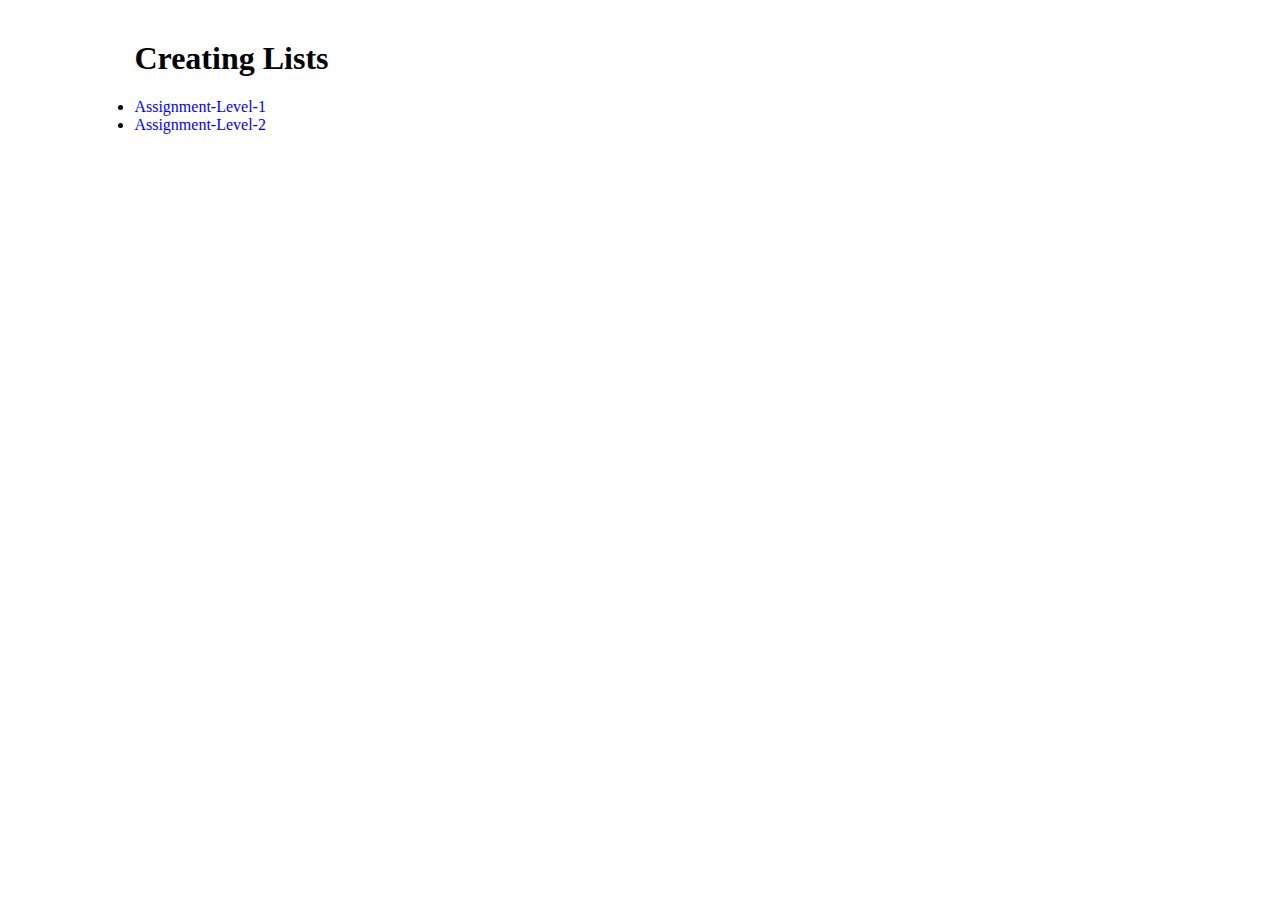
<file: index.html>
<!DOCTYPE html>
<html lang="en">

<head>
    <meta charset="UTF-8">
    <meta name="viewport" content="width=device-width, initial-scale=1.0">
    <title>Creating List</title>
    <style>
        main {
            width: 80%;
            margin: 40px auto;
        }

        a {
            text-decoration: none;
            color: blue;
            cursor: pointer;
        }
    </style>
</head>

<body>

    <!-- mains -->
    <main>
        <h1>Creating Lists</h1>
        <nav>
            <li>
                <a href="./Ex2-Assignment-Level-1/index.html">Assignment-Level-1</a>
            </li>
            <li>
                <a href="./Ex3-Assignment-Level-2/index.html">Assignment-Level-2</a>
            </li>
        </nav>
    </main>
</body>

</html>
</file>
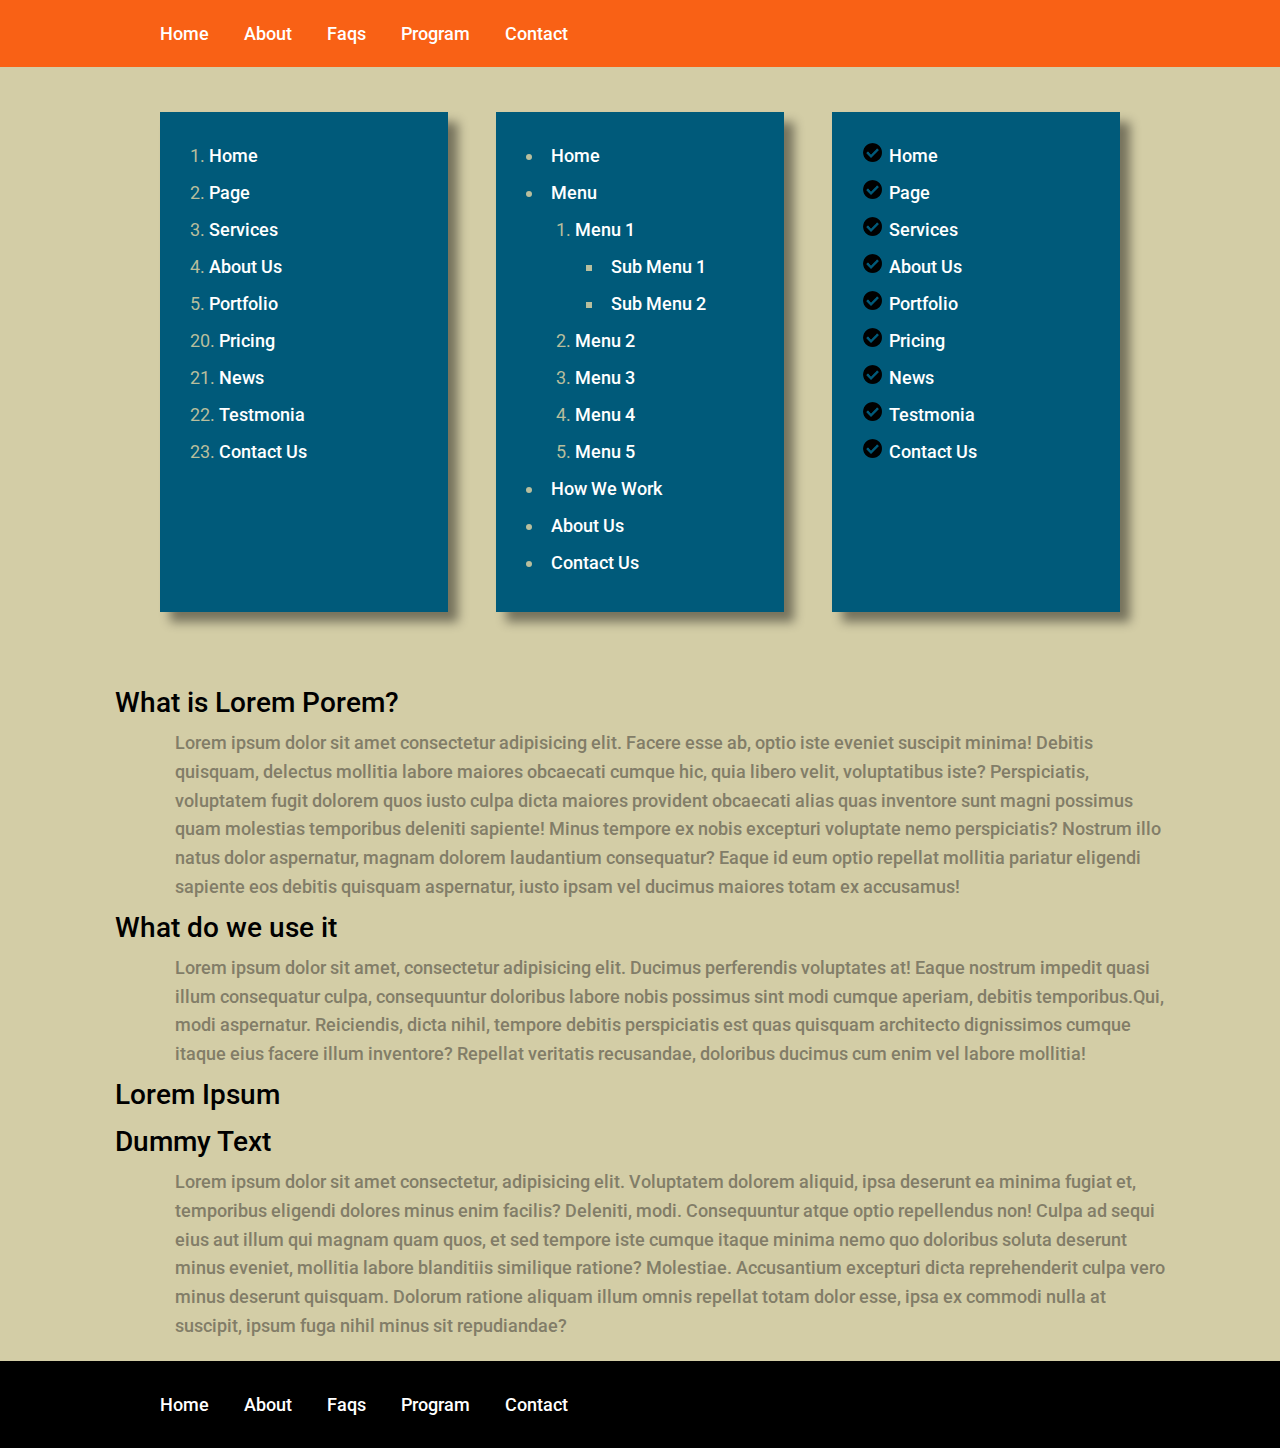
<file: Ex2-Assignment-Level-1/index.html>
<!DOCTYPE html>
<html lang="en">
<head>
    <meta charset="UTF-8">
    <meta name="viewport" content="width=device-width, initial-scale=1.0">
    <title>Assignment Level 1</title>
    <link rel="stylesheet" href="./assets/stylesheets/main.css">
</head>
<body>
    
    <header>
        <div class="container">
            <nav class="nav">
                <ul class="nav-items flex">
                    <li><a href="#">Home</a></li>
                    <li><a href="#">About</a></li>
                    <li><a href="#">Faqs</a></li>
                    <li><a href="#">Program</a></li>
                    <li><a href="#">Contact</a></li>
                </ul>
            </nav>
        </div>
    </header>
    
    <main>
        <div class="container">
            <section class="cards flex justify-space-between">
                <div class="card">
                    <ol class="order-list">
                        <li class="order-item"><a href="#">Home</a></li>
                        <li class="order-item"><a href="#">Page</a></li>
                        <li class="order-item"><a href="#">Services</a></li>
                        <li class="order-item"><a href="#">About Us</a></li>
                        <li class="order-item"><a href="#">Portfolio</a></li>
                        <li class="order-item" value="20"><a href="#">Pricing</a></li>
                        <li class="order-item"><a href="#">News</a></li>
                        <li class="order-item"><a href="#">Testmonia</a></li>
                        <li class="order-item"><a href="#">Contact Us</a></li>
                    </ol>
                </div>

                <div class="card">
                    <ul class="unorder-list">
                        <li class="unorder-item"><a href="#">Home</a></li>
                        <li class="unorder-item">
                            <a href="#">Menu</a>
                            <ol class="sub-order-list">
                                <li class="order-item">
                                    <a href="#">Menu 1</a>
                                    <ul class="sub-unorder-list">
                                        <li class="unorder-item square-marker"><a href="#">Sub Menu 1</a></li>
                                        <li class="unorder-item square-marker"><a href="#">Sub Menu 2</a></li>
                                    </ul>
                                </li>
                                <li class="order-item"><a href="#">Menu 2</a></li>
                                <li class="order-item"><a href="#">Menu 3</a></li>
                                <li class="order-item"><a href="#">Menu 4</a></li>
                                <li class="order-item"><a href="#">Menu 5</a></li>
                            </ol>
                        </li>
                        <li class="unorder-item"><a href="#">How We Work</a></li>
                        <li class="unorder-item"><a href="#">About Us</a></li>
                        <li class="unorder-item"><a href="#">Contact Us</a></li>
                    </ul>
                </div>

                <div class="card">
                    <ul class="unorder-list">
                        <li class="image-unorder-item"><a href="#">Home</a></li>
                        <li class="image-unorder-item"><a href="#">Page</a></li>
                        <li class="image-unorder-item"><a href="#">Services</a></li>
                        <li class="image-unorder-item"><a href="#">About Us</a></li>
                        <li class="image-unorder-item"><a href="#">Portfolio</a></li>
                        <li class="image-unorder-item" value="20"><a href="#">Pricing</a></li>
                        <li class="image-unorder-item"><a href="#">News</a></li>
                        <li class="image-unorder-item"><a href="#">Testmonia</a></li>
                        <li class="image-unorder-item"><a href="#">Contact Us</a></li>
                    </ul>
                </div>
            </section>
        </div>
        
        <section class="description-list">
            <dl>
                <dt>What is Lorem Porem?</dt>
                <dd>Lorem ipsum dolor sit amet consectetur adipisicing elit. Facere esse ab, optio iste eveniet suscipit minima! Debitis quisquam, delectus mollitia labore maiores obcaecati cumque hic, quia libero velit, voluptatibus iste?
                Perspiciatis, voluptatem fugit dolorem quos iusto culpa dicta maiores provident obcaecati alias quas inventore sunt magni possimus quam molestias temporibus deleniti sapiente! Minus tempore ex nobis excepturi voluptate nemo perspiciatis?
                Nostrum illo natus dolor aspernatur, magnam dolorem laudantium consequatur? Eaque id eum optio repellat mollitia pariatur eligendi sapiente eos debitis quisquam aspernatur, iusto ipsam vel ducimus maiores totam ex accusamus!</dd>
                
                <dt>What do we use it</dt>
                <dd>Lorem ipsum dolor sit amet, consectetur adipisicing elit. Ducimus perferendis voluptates at! Eaque nostrum impedit quasi illum consequatur culpa, consequuntur doloribus labore nobis possimus sint modi cumque aperiam, debitis temporibus.Qui, modi aspernatur. Reiciendis, dicta nihil, tempore debitis perspiciatis est quas quisquam architecto dignissimos cumque itaque eius facere illum inventore? Repellat veritatis recusandae, doloribus ducimus cum enim vel labore mollitia!</dd>
                
                <dt>Lorem Ipsum</dt>
                <dt>Dummy Text</dt>
                <dd>Lorem ipsum dolor sit amet consectetur, adipisicing elit. Voluptatem dolorem aliquid, ipsa deserunt ea minima fugiat et, temporibus eligendi dolores minus enim facilis? Deleniti, modi. Consequuntur atque optio repellendus non!
                Culpa ad sequi eius aut illum qui magnam quam quos, et sed tempore iste cumque itaque minima nemo quo doloribus soluta deserunt minus eveniet, mollitia labore blanditiis similique ratione? Molestiae.
                Accusantium excepturi dicta reprehenderit culpa vero minus deserunt quisquam. Dolorum ratione aliquam illum omnis repellat totam dolor esse, ipsa ex commodi nulla at suscipit, ipsum fuga nihil minus sit repudiandae?</dd>
            </dl>
        </section>
    </main>

    <footer>
        <div class="container">
            <nav class="nav">
                <ul class="nav-items flex">
                    <li><a href="#">Home</a></li>
                    <li><a href="#">About</a></li>
                    <li><a href="#">Faqs</a></li>
                    <li><a href="#">Program</a></li>
                    <li><a href="#">Contact</a></li>
                </ul>
            </nav>
        </div>
    </footer>
</body>
</html>
</file>
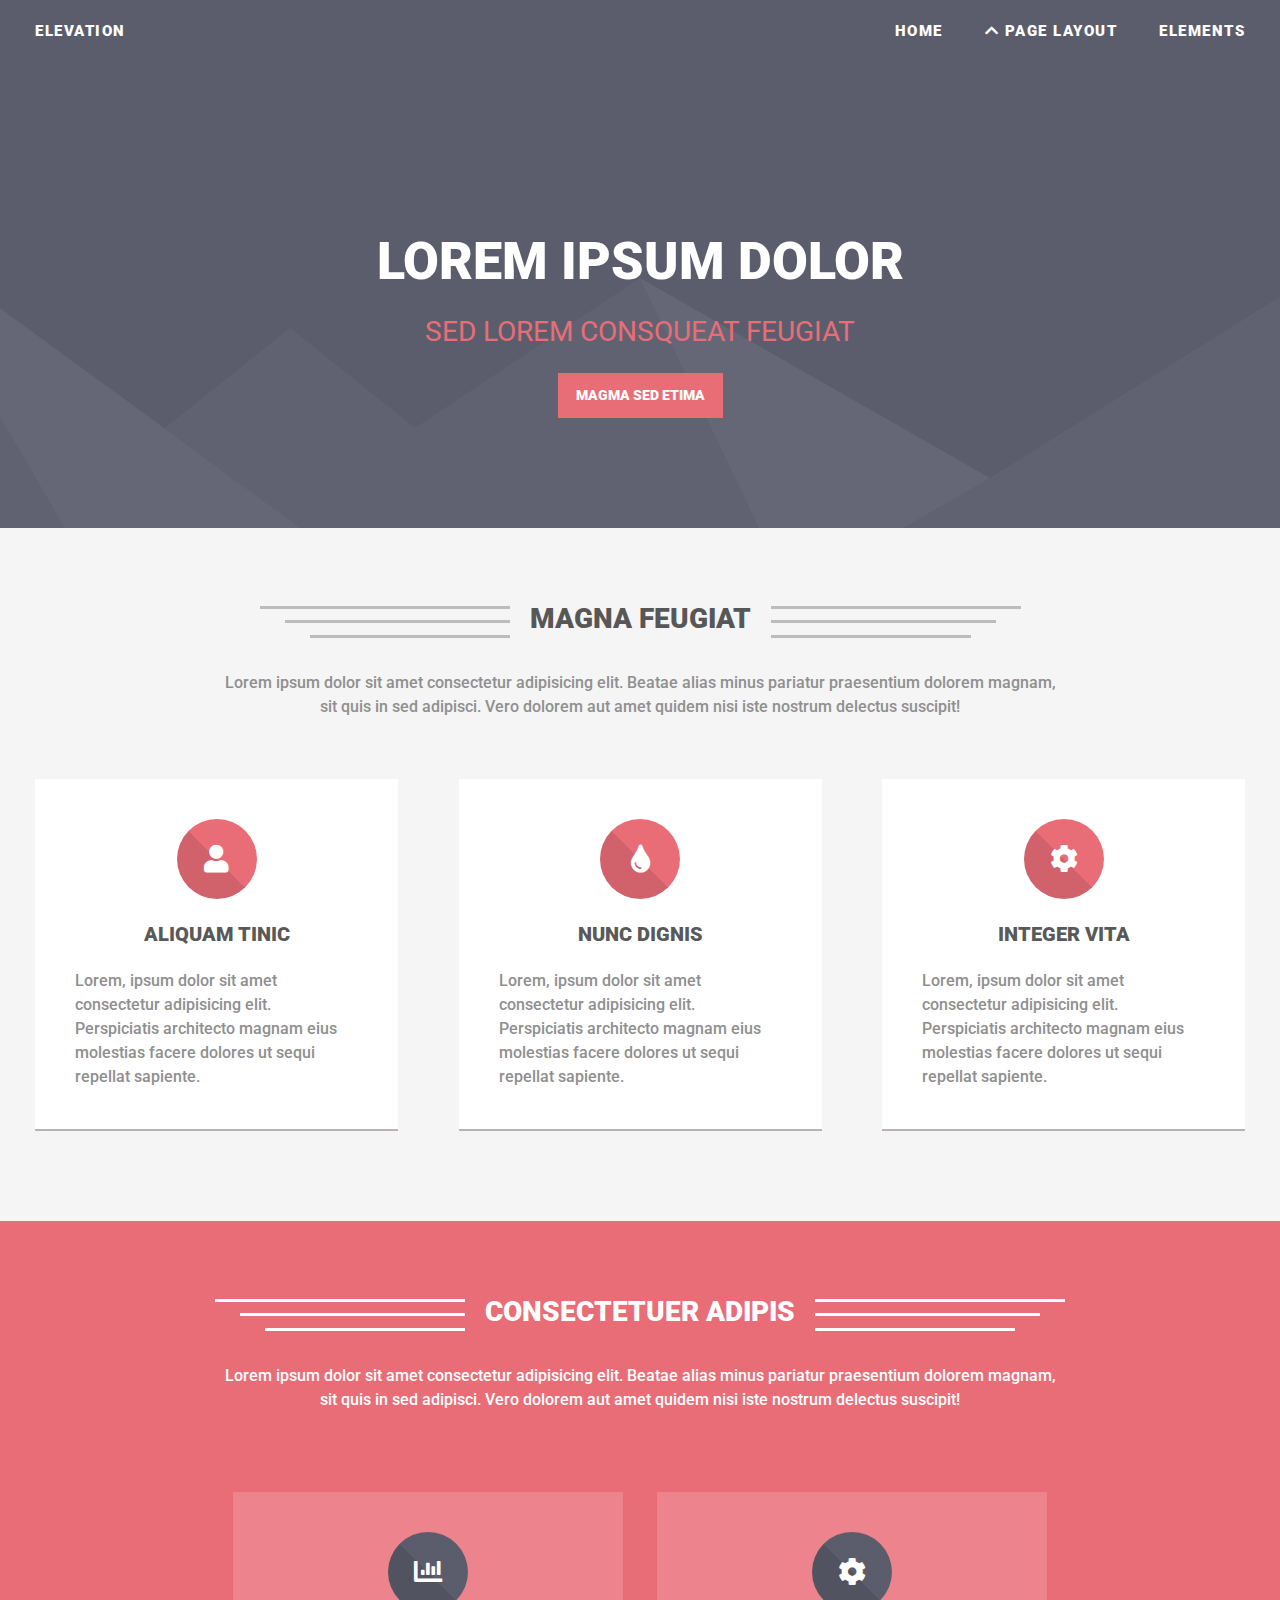
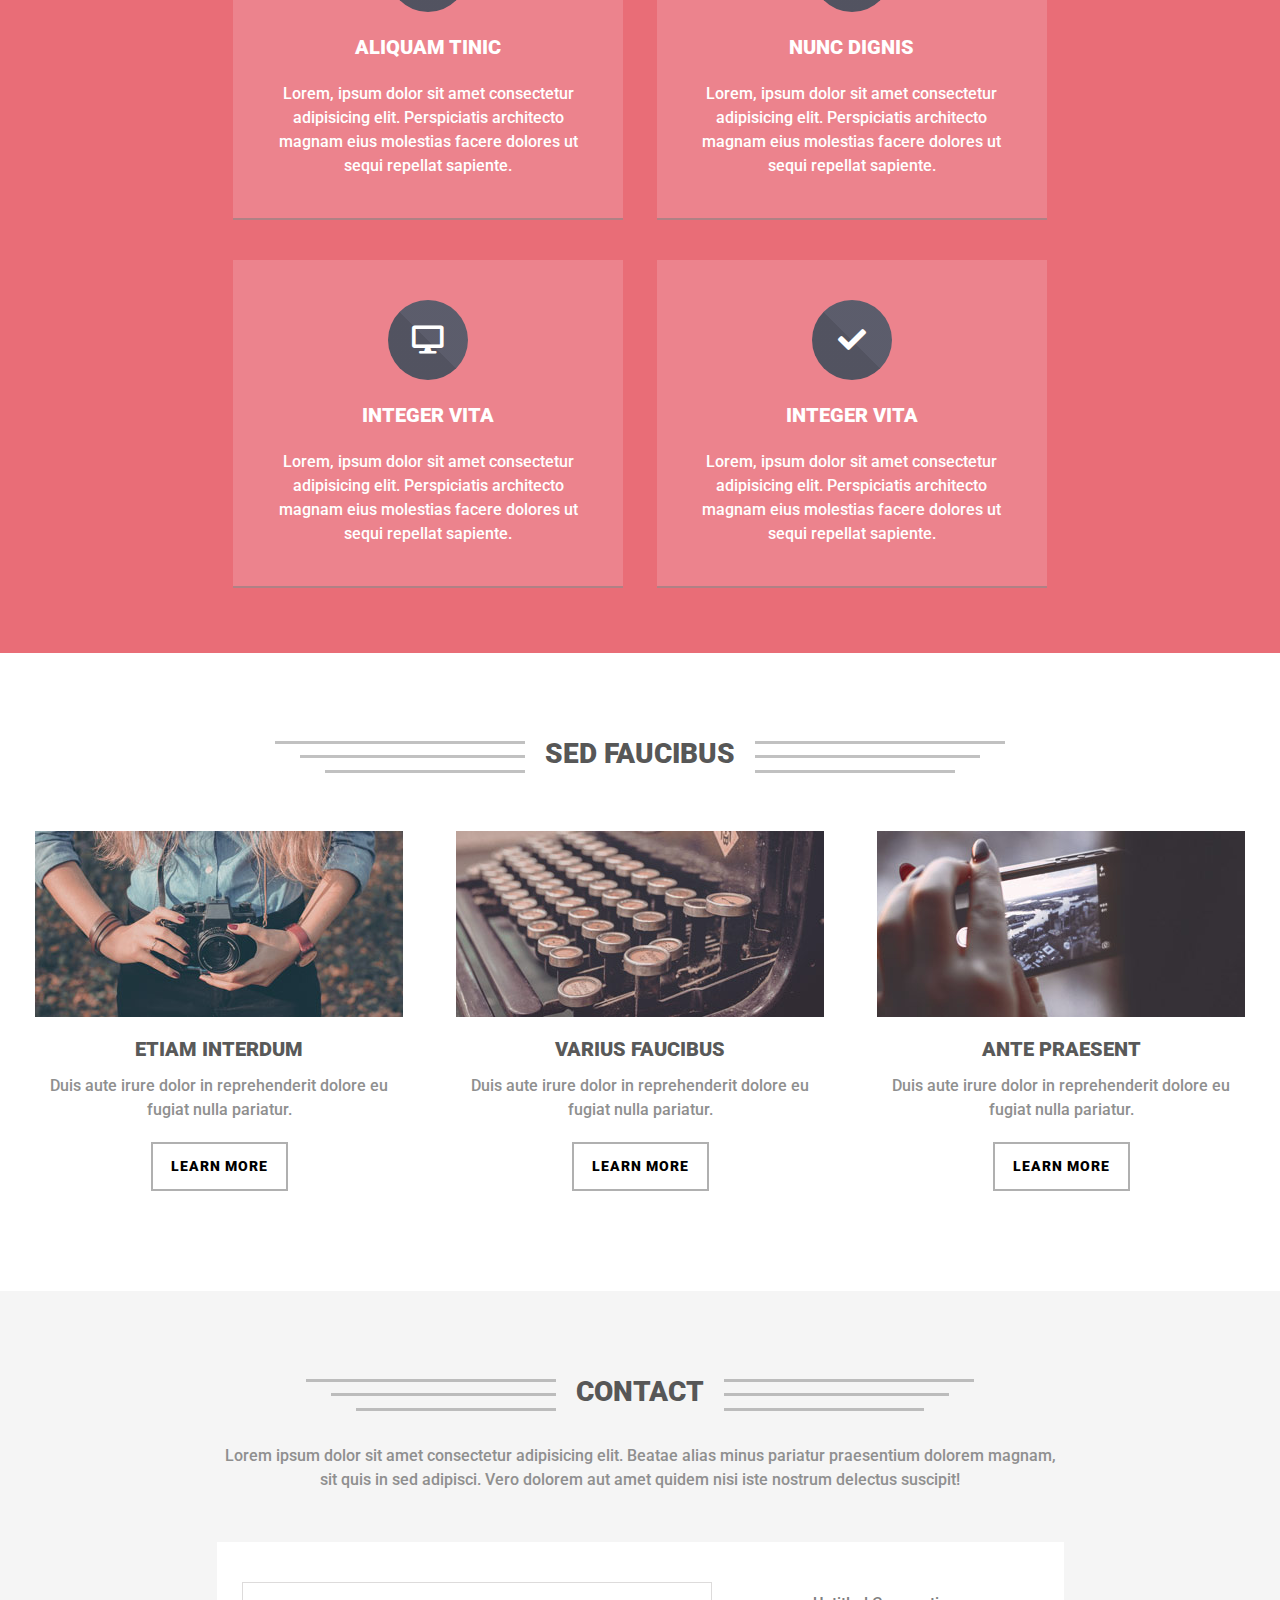
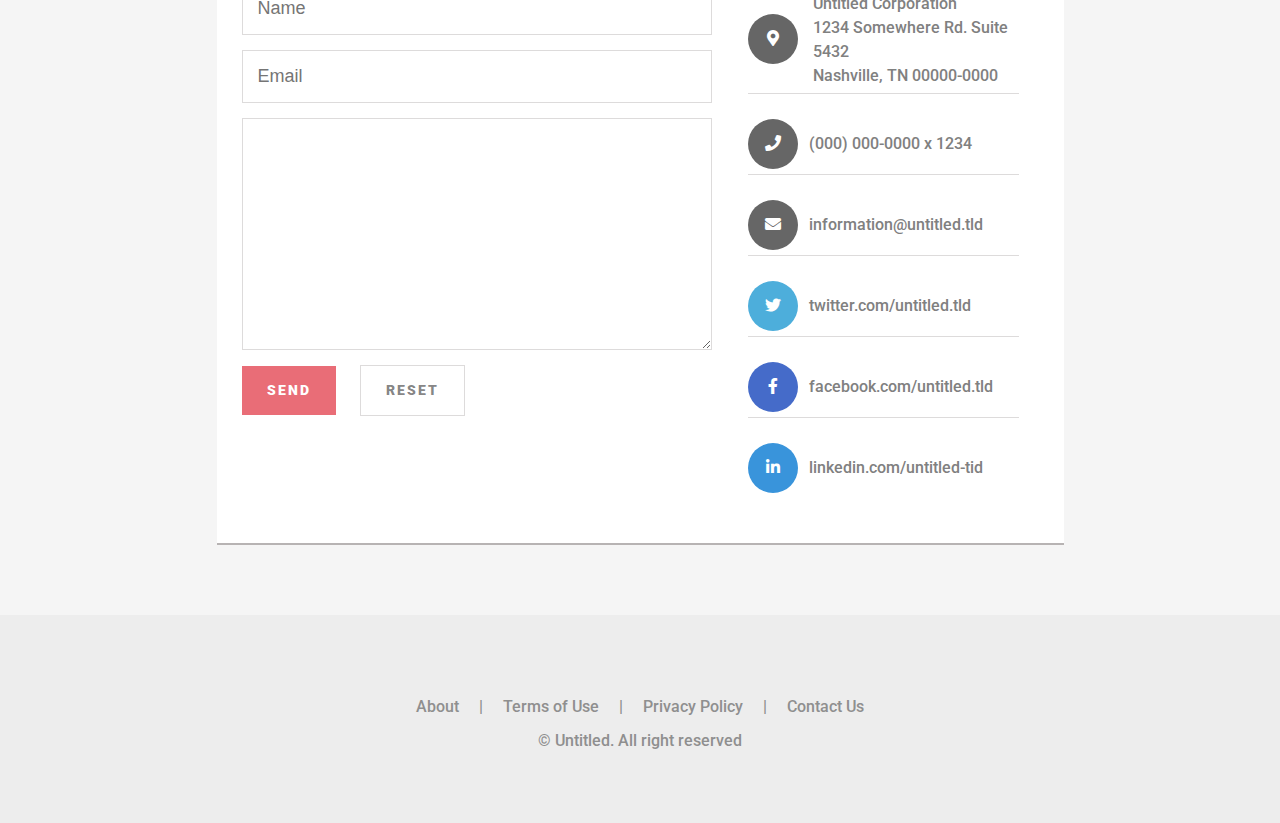
<file: Ex3-Assignment-Level-2/index.html>
<!DOCTYPE html>
<html lang="en">
<head>
    <meta charset="UTF-8">
    <meta name="viewport" content="width=device-width, initial-scale=1.0">
    <title>Assignment Level 2</title>
    <link rel="stylesheet" href="./assets/stylesheets/main.css">
    <link rel="stylesheet" href="https://cdnjs.cloudflare.com/ajax/libs/font-awesome/5.13.1/css/all.min.css">
</head>
<body>
    
    <header>
        <div class="container flex justify-space-between">
            <a href="./index.html" class="logo">
                <h2>Elevation</h2>
            </a>

            <nav class="nav">
                <ul class="nav-items flex">
                    <li class="nav-item"><a href="#">Home</a></li>
                    <li class="nav-item sub-menu">
                        <a href="#"><i class="fas fa-chevron-up"></i> Page Layout</a>
                        <div class="sub-menu-container">
                            <ul class="dropdown none">
                                <li class="dropdown-item"><a href="#">Left Sidebar</a></li>
                                <li class="dropdown-item"><a href="#">Right Sidebar</a></li>
                                <li class="dropdown-item"><a href="#">No Sidebar</a></li>
                                <li class="dropdown-item"><a href="#">Submenu</a></li>
                            </ul>
                        </div>
                    </li>
                    <li class="nav-item"><a href="#">Elements</a></li>
                </ul>
            </nav>
        </div>

        <section class="hero container">
            <h1>Lorem Ipsum Dolor</h1>
            <h3>Sed lorem consqueat feugiat</h3>
            <a class="btn" href="#">Magma Sed Etima</a>
        </section>
    </header>

    <main>

        <section class="feature">
            <div class="container">

                <div class="creative-heading flex justify-center">
                    <div class="lines right-lines flex-col justify-space-between">
                        <span class="line l-line"></span>
                        <span class="line m-line"></span>
                        <span class="line s-line"></span>
                    </div>
                    <div class="section-heading">
                        <h2>Magna Feugiat</h2>
                    </div>
                    <div class="lines left-lines flex-col justify-space-between">
                        <span class="line l-line"></span>
                        <span class="line m-line"></span>
                        <span class="line s-line"></span>
                    </div>
                </div>

                <div class="section-info">
                    <p>Lorem ipsum dolor sit amet consectetur adipisicing elit. Beatae alias minus pariatur praesentium dolorem magnam, sit quis in sed adipisci. Vero dolorem aut amet quidem nisi iste nostrum delectus suscipit!</p>
                </div>

                <div class="cards flex justify-space-between m-60">

                    <div class="feature-card col-1-3">
                        <div class="icon-block flex-col justify-center">
                            <i class="fas fa-user"></i>
                        </div>
                        <h4>Aliquam Tinic</h4>
                        <p>Lorem, ipsum dolor sit amet consectetur adipisicing elit. Perspiciatis architecto magnam eius molestias facere dolores ut sequi repellat sapiente.</p>
                    </div>
                    <div class="feature-card col-1-3">
                        <div class="icon-block flex-col justify-center">
                            <i class="fas fa-tint"></i>
                        </div>
                        <h4>Nunc dignis</h4>
                        <p>Lorem, ipsum dolor sit amet consectetur adipisicing elit. Perspiciatis architecto magnam eius molestias facere dolores ut sequi repellat sapiente.</p>
                    </div>
                    <div class="feature-card col-1-3">
                        <div class="icon-block flex-col justify-center">
                            <i class="fas fa-cog"></i>
                        </div>
                        <h4>Integer vita</h4>
                        <p>Lorem, ipsum dolor sit amet consectetur adipisicing elit. Perspiciatis architecto magnam eius molestias facere dolores ut sequi repellat sapiente.</p>
                    </div>

                </div>

            </div>
        </section>

        <section class="services">
            <div class="container">
            
                <div class="creative-heading flex justify-center">
                    <div class="lines right-lines flex-col justify-space-between">
                        <span class="line l-line"></span>
                        <span class="line m-line"></span>
                        <span class="line s-line"></span>
                    </div>
                    <div class="section-heading">
                        <h2>CONSECTETUER ADIPIS</h2>
                    </div>
                    <div class="lines left-lines flex-col justify-space-between">
                        <span class="line l-line"></span>
                        <span class="line m-line"></span>
                        <span class="line s-line"></span>
                    </div>
                </div>
            
                <div class="section-info">
                    <p>Lorem ipsum dolor sit amet consectetur adipisicing elit. Beatae alias minus pariatur praesentium dolorem
                        magnam, sit quis in sed adipisci. Vero dolorem aut amet quidem nisi iste nostrum delectus suscipit!</p>
                        
                    <div class="cards flex justify-space-between m-60">
                    
                        <div class="service-card col-1-2">
                            <div class="icon-block flex-col justify-center">
                                <i class="fas fa-chart-bar"></i>
                            </div>
                            <h4>Aliquam Tinic</h4>
                            <p>Lorem, ipsum dolor sit amet consectetur adipisicing elit. Perspiciatis architecto magnam eius molestias
                                facere dolores ut sequi repellat sapiente.</p>
                        </div>
                        <div class="service-card col-1-2">
                            <div class="icon-block flex-col justify-center">
                                <i class="fas fa-cog"></i>
                            </div>
                            <h4>Nunc dignis</h4>
                            <p>Lorem, ipsum dolor sit amet consectetur adipisicing elit. Perspiciatis architecto magnam eius molestias
                                facere dolores ut sequi repellat sapiente.</p>
                        </div>
                        <div class="service-card col-1-2">
                            <div class="icon-block flex-col justify-center">
                                <i class="fas fa-desktop"></i>
                            </div>
                            <h4>Integer vita</h4>
                            <p>Lorem, ipsum dolor sit amet consectetur adipisicing elit. Perspiciatis architecto magnam eius molestias
                                facere dolores ut sequi repellat sapiente.</p>
                        </div>
                        <div class="service-card col-1-2">
                            <div class="icon-block flex-col justify-center">
                                <i class="fas fa-check"></i>
                            </div>
                            <h4>Integer vita</h4>
                            <p>Lorem, ipsum dolor sit amet consectetur adipisicing elit. Perspiciatis architecto magnam eius molestias
                                facere dolores ut sequi repellat sapiente.</p>
                        </div>
                    
                    </div>

                </div>
            </div>
        </section>

        <section class="blogs m-60">
            <div class="container">
            
                <div class="creative-heading flex justify-center">
                    <div class="lines right-lines flex-col justify-space-between">
                        <span class="line l-line"></span>
                        <span class="line m-line"></span>
                        <span class="line s-line"></span>
                    </div>
                    <div class="section-heading">
                        <h2>SED FAUCIBUS</h2>
                    </div>
                    <div class="lines left-lines flex-col justify-space-between">
                        <span class="line l-line"></span>
                        <span class="line m-line"></span>
                        <span class="line s-line"></span>
                    </div>
                </div>
                
                <div class="blog-items flex justify-space-between">
                    <article class="blog col-1-3">
                        <img src="./assets/images/pic01.jpg" alt="Random Image">
                        <h4>ETIAM INTERDUM</h4>
                        <p>Duis aute irure dolor in reprehenderit dolore eu fugiat nulla pariatur.</p>
                        <a class="btn learn-more" href="">Learn More</a>
                    </article>

                    <article class="blog col-1-3">
                        <img src="./assets/images/pic02.jpg" alt="Random Image">
                        <h4>VARIUS FAUCIBUS</h4>
                        <p>Duis aute irure dolor in reprehenderit dolore eu fugiat nulla pariatur.</p>
                        <a class="btn learn-more" href="">Learn More</a>
                    </article>

                    <article class="blog col-1-3">
                        <img src="./assets/images/pic03.jpg" alt="Random Image">
                        <h4>ANTE PRAESENT</h4>
                        <p>Duis aute irure dolor in reprehenderit dolore eu fugiat nulla pariatur.</p>
                        <a class="btn learn-more" href="">Learn More</a>
                    </article>
                </div>
            </div>
        </section>

        <section class="contact">
            <div class="container">
            
                <div class="creative-heading flex justify-center m-60">
                    <div class="lines right-lines flex-col justify-space-between">
                        <span class="line l-line"></span>
                        <span class="line m-line"></span>
                        <span class="line s-line"></span>
                    </div>
                    <div class="section-heading">
                        <h2>contact</h2>
                    </div>
                    <div class="lines left-lines flex-col justify-space-between">
                        <span class="line l-line"></span>
                        <span class="line m-line"></span>
                        <span class="line s-line"></span>
                    </div>
                </div>
            
                <div class="section-info">
                    <p>Lorem ipsum dolor sit amet consectetur adipisicing elit. Beatae alias minus pariatur praesentium dolorem
                        magnam, sit quis in sed adipisci. Vero dolorem aut amet quidem nisi iste nostrum delectus suscipit!</p>

                    <div class="contact-info flex justify-space-between">
                        <form class="col-60 get-in-touch">
                            <input type="text" name="name" placeholder="Name">
                            <input type="email" name="email" placeholder="Email">
                            <textarea name="message" cols="30" rows="10"></textarea>
                            <a href="#" class="btn">Send</a>
                            <a href="#" class="btn reset">Reset</a>
                        </form>
                        <nav class="social-connect col-40">
                            <ul class="social-items">
                                <li>
                                    <i class="fas fa-map-marker-alt"></i>
                                    <a href="#">Untitled Corporation<br>1234 Somewhere Rd. Suite 5432
                                        <br>Nashville, TN 00000-0000</a>
                                </li>
                                <li><i class="fas fa-phone"></i><a href="#">(000) 000-0000 x 1234</a></li>
                                <li><i class="fas fa-envelope"></i><a href="#">information@untitled.tld</a></li>
                                <li><i class="fab fa-twitter"></i><a href="#">twitter.com/untitled.tld</a></li>
                                <li><i class="fab fa-facebook-f"></i><a href="#">facebook.com/untitled.tld</a></li>
                                <li><i class="fab fa-linkedin-in"></i><a href="#">linkedin.com/untitled-tid</a></li>
                            </ul>
                        </nav>
                    </div>
                </div>

            </div>    
        </section>
    </main>

    <footer>
        <div class="container">
            <nav class="footer-nav">
                <ul class="footer-nav-items flex justify-center">
                    <li><a href="#">About</a></li>
                    <li>|</li>
                    <li><a href="#">Terms of Use</a></li>
                    <li>|</li>
                    <li><a href="#">Privacy Policy</a></li>
                    <li>|</li>
                    <li><a href="#">Contact Us</a></li>
                </ul>
            </nav>
            <small>&copy; Untitled. All right reserved</small>
        </div>
    </footer>

</body>
</html>
</file>
<file: Ex2-Assignment-Level-1/assets/stylesheets/main.css>
@import url(./reset.css);
@import url('https://fonts.googleapis.com/css2?family=Roboto:wght@300;400;500&display=swap');

/* ====================================
    Globals
===================================== */

*,
*::before,
*::after {
    box-sizing: border-box;
}

body {
    font: 400 18px/1.5 'Roboto', sans-serif;
    background-color: hsl(52,34%,74%);
}

.container {
    max-width: 1000px;
    margin: 0 auto;
    padding: 20px;
}

.flex {
    display: flex;
    flex-flow: row wrap;
}

.justify-space-between {
    justify-content: space-between;
}

/* ====================================
    Links
===================================== */

a {
    text-decoration: none;
    color: #fff;
    font-weight: 500;
}

/* ====================================
    Header
===================================== */

header {
    background-color: hsl(20,95%,53%);
}

.nav-items li {
    margin-right: 35px;
}

/* ====================================
    Main
===================================== */

.cards {
    margin: 25px auto;
}

.card {
    background-color: hsl(196,100%,24%);
    padding: 20px;
    flex: 0 1 30%;
    height: 500px;
    box-shadow: 10px 10px 10px 0 rgba(0, 0, 0, 0.445);
}

.card li {
    color: hsl(71,20%,68%);
    margin: 10px;
}

.sub-order-list,
.sub-unorder-list {
    margin-left: 20px;
}

.order-item {
    list-style: decimal inside;
}

.unorder-item {
    list-style: disc inside;
}

.square-marker {
    list-style: square inside;
}

.image-unorder-item {
    list-style-image: url(../check-circle-solid.png);
    list-style-position: inside;
}

.description-list {
    max-width: 1050px;
    padding: 20px 0;
    margin: 0 auto;
}

dt {
    margin: 5px auto;
    font-size: 28px;
    font-weight: 500;
}

dd {
    color: hsl(48,11%,46%);
    line-height: 1.6;
    font-weight: 500;
    margin-left: 60px;
}

/* ====================================
    Footer
===================================== */

footer {
    padding: 10px 0;
    background-color: #000;
}
</file>
<file: Ex3-Assignment-Level-2/assets/stylesheets/main.css>
@import url(./reset.css);
@import url('https://fonts.googleapis.com/css2?family=Roboto:wght@300;400;500;700;900&display=swap');

/* ====================================
    Globals
===================================== */

*,
*::before,
*::after {
    box-sizing: border-box;
}

body {
    font: 500 16px/1.5 'Roboto', sans-serif;
}

.container {
    max-width: 1250px;
    padding: 20px;
    margin: 0 auto;
}

.flex {
    display: flex;
    flex-flow: row wrap;
}

.flex-col {
    display: flex;
    flex-flow: column wrap;
}

.justify-space-between {
    justify-content: space-between;
}

.justify-center {
    justify-content: center;
}

.align-items-center {
    align-items: center;
}

.none {
    display: none;
}

.col-1-3 {
    flex: 0 1 30%;
}

.col-1-2 {
    flex: 0 1 46%;
}

.col-40 {
    flex: 0 1 39%;
}

.col-60 {
    flex: 0 1 59%;
}

.m-60 {
    margin: 60px auto 20px;
}

/* ====================================
    lines
===================================== */

.lines {
    width: 400px;
    height: 32px;
    margin: 8px 20px;
}

.right-lines .line {
    align-self: flex-end;
}

.left-lines .line {
    align-self: flex-start;
}

.line {
    display: inline-block;
    height: 3px;
    background-color: rgba(128, 128, 128, 0.486);
}

.l-line {
    width: 250px;
}

.m-line {
    width: 225px;
}

.s-line {
    width: 200px;
}

/* ====================================
    Typography
===================================== */
h1,
h2,
h3,
h4 {
    font-weight: 900;
    text-transform: uppercase;
}

h1 {
    font-size: 52px;
    color: #fff;
}

h2 {
    font-size: 28px;
    color: hsl(0,0%,34%);
}

h3 {
    font-size: 28px;
    font-weight: 400;
    color: hsl(355,74%,67%);
}

h4 {
    font-size: 20px;
    color: hsl(0,0%,35%);
}

p,
small {
    color: hsl(0,0%,56%);
}

/* ====================================
    Links
===================================== */

a {
    text-decoration: none;
    color: #fff;
}

/* ====================================
    Button
===================================== */

.btn {
    display: inline-block;
    background-color: hsl(355,74%,67%);
    color: #fff;
    font-size: 14px;
    font-weight: 900;
    text-transform: uppercase;
    padding: 12px 18px;
}

/* ====================================
    Header
===================================== */

header {
    background: url(../images/banner.svg) bottom no-repeat, hsla(237,16%,24%, 0.8);
}

.logo h2,
.nav-item {
    text-transform: uppercase;
    font-size: 15px;
    font-weight: 900;
    letter-spacing: 1.5px;
    color: #fff;
}

.nav-item {
    margin-left: 42px;
}

.hero {
    text-align: center;
    margin: 40px auto 0;
    padding: 60px 20px 100px;
}

.hero * {
    margin: 10px auto;
}

.sub-menu-container {
    position: relative;
    padding: 25px 0;
}

.dropdown {
    width: 150px;
    padding: 10px 5px 5px;
    background-color: #fff;
    position: absolute;
    top: 5px;
    left: -8px;
    clip-path: polygon(50% 0, 42% 8%, 100% 8%, 100% 100%, 0 100%, 0 8%, 58% 8%);
}

.dropdown-item {
    padding: 5px 12px;
    border-bottom: .2px solid rgba(128, 123, 123, 0.678);
}

.dropdown-item a {
    text-transform: capitalize;
    color: rgba(128, 122, 122, 0.726);
    font-size: 13px;
    font-weight: 500;
    letter-spacing: 0;
}

.dropdown-item:first-child {
    margin-top: 10px;
}

.dropdown-item:last-child {
    border: none;
}

.sub-menu i {
    transition: transform 500ms ease-in-out;
}

.sub-menu:hover i {
    transform: rotate(180deg);
}

.sub-menu:hover .dropdown {
    display: initial;
}

/* ====================================
    Main
===================================== */

.feature {
    background-color: hsl(0,0%,96%);
    padding: 50px 0;
}

.section-info {
    width: 70%;
    margin: 25px auto;
    text-align: center;
}

.feature-card {
    background-color: #fff;
    padding: 20px 40px;
    border-bottom: 2px solid rgba(134, 128, 128, 0.596);
}

.feature-card h4,
.icon-block {
    text-align: center;
    margin: 20px auto;
}

.icon-block {
    font-size: 28px;
    color: #fff;
    width: 80px;
    height: 80px;
    border-radius: 50%;
    background-image: linear-gradient(45deg, hsl(355,55%,60%) 50%, hsl(355,74%,67%) 50%);
}

.feature-card p,
.service-card p {
    margin: 20px auto;
}

.services {
    padding: 50px 0 0;
    background-color: hsl(355,74%,67%);
}

.services h2,
.services p {
    color: #fff;
}

.services .line {
    background-color: #fff;
}

.service-card {
    background-color: hsl(354,74%,72%);
    padding: 20px 40px;
    margin: 20px auto;
    border-bottom: 2px solid rgba(134, 128, 128, 0.596);
}

.service-card p,
.service-card h4 {
    color: #fff;
}

.service-card .icon-block {
    background-image: linear-gradient(45deg, hsl(236,8%,35%) 50%, hsl(236,8%,39%) 50%);
}

.blog {
    text-align: center;
}


.blog-items {
    margin: 50px auto;
}

.blog h4,
.blog p,
.blog a {
    margin: 10px auto;
}

.blog a {
    background-color: #fff;
    color: #000;
    letter-spacing: 1px;
    border: 2px solid rgba(128, 128, 128, 0.623);
}

.contact {
    background-color: hsl(0,0%,96%);
}

.contact-info {
    background-color: #fff;
    margin: 50px auto;
    padding: 25px;
    text-align: left;
    border-bottom: 2px solid rgba(134, 128, 128, 0.596);
}

.get-in-touch input,
.get-in-touch textarea {
    font-size: 18px;
    font-weight: 500;
    display: block;
    width: 100%;
    margin: 15px auto;
    padding: 15px;
    border: 1.5px solid rgba(168, 163, 163, 0.39);
    color: rgba(168, 163, 163, 0.39);
}

.social-items li,
.social-items a {
    font-size: 16px;
    color: gray;
    vertical-align: middle;
}

.social-items a {
    display: inline-block;
    width: 75%;
    margin: 0 0 0 4%;
}

.social-items i {
    padding: 10px;
    width: 50px;
    height: 50px;
    background-color: hsl(0,0%,40%);
    border-radius: 50%;
    line-height: 28px;
    text-align: center;
    color: #fff;
}

i.fa-twitter {
    background-color: hsl(199,66%,58%);
}

i.fa-facebook-f {
    background-color: hsl(223,55%,53%);
}

i.fa-linkedin-in {
    background-color: hsl(206,69%,54%);
}

.contact-info .btn {
    padding: 14px 25px;
    letter-spacing: 2px;
}

.social-items li {
    padding: 5px 0;
    margin: 20px;
    border-bottom: 1px solid rgba(168, 163, 163, 0.39);
}

.social-items li:last-child {
    border: none;
}

.reset {
    background-color: #fff;
    color: rgba(43, 41, 41, 0.589);
    border: 1px solid rgba(168, 163, 163, 0.39);
    margin-left: 20px;
}

/* ====================================
    Footer
===================================== */



footer {
    background-color: hsl(0,0%,93%);
    padding: 50px;
    text-align: center;
}

.footer-nav a,
.footer-nav li {
    color: hsl(0,0%,56%);
}

.footer-nav li {
    margin: 10px;
}
</file>
